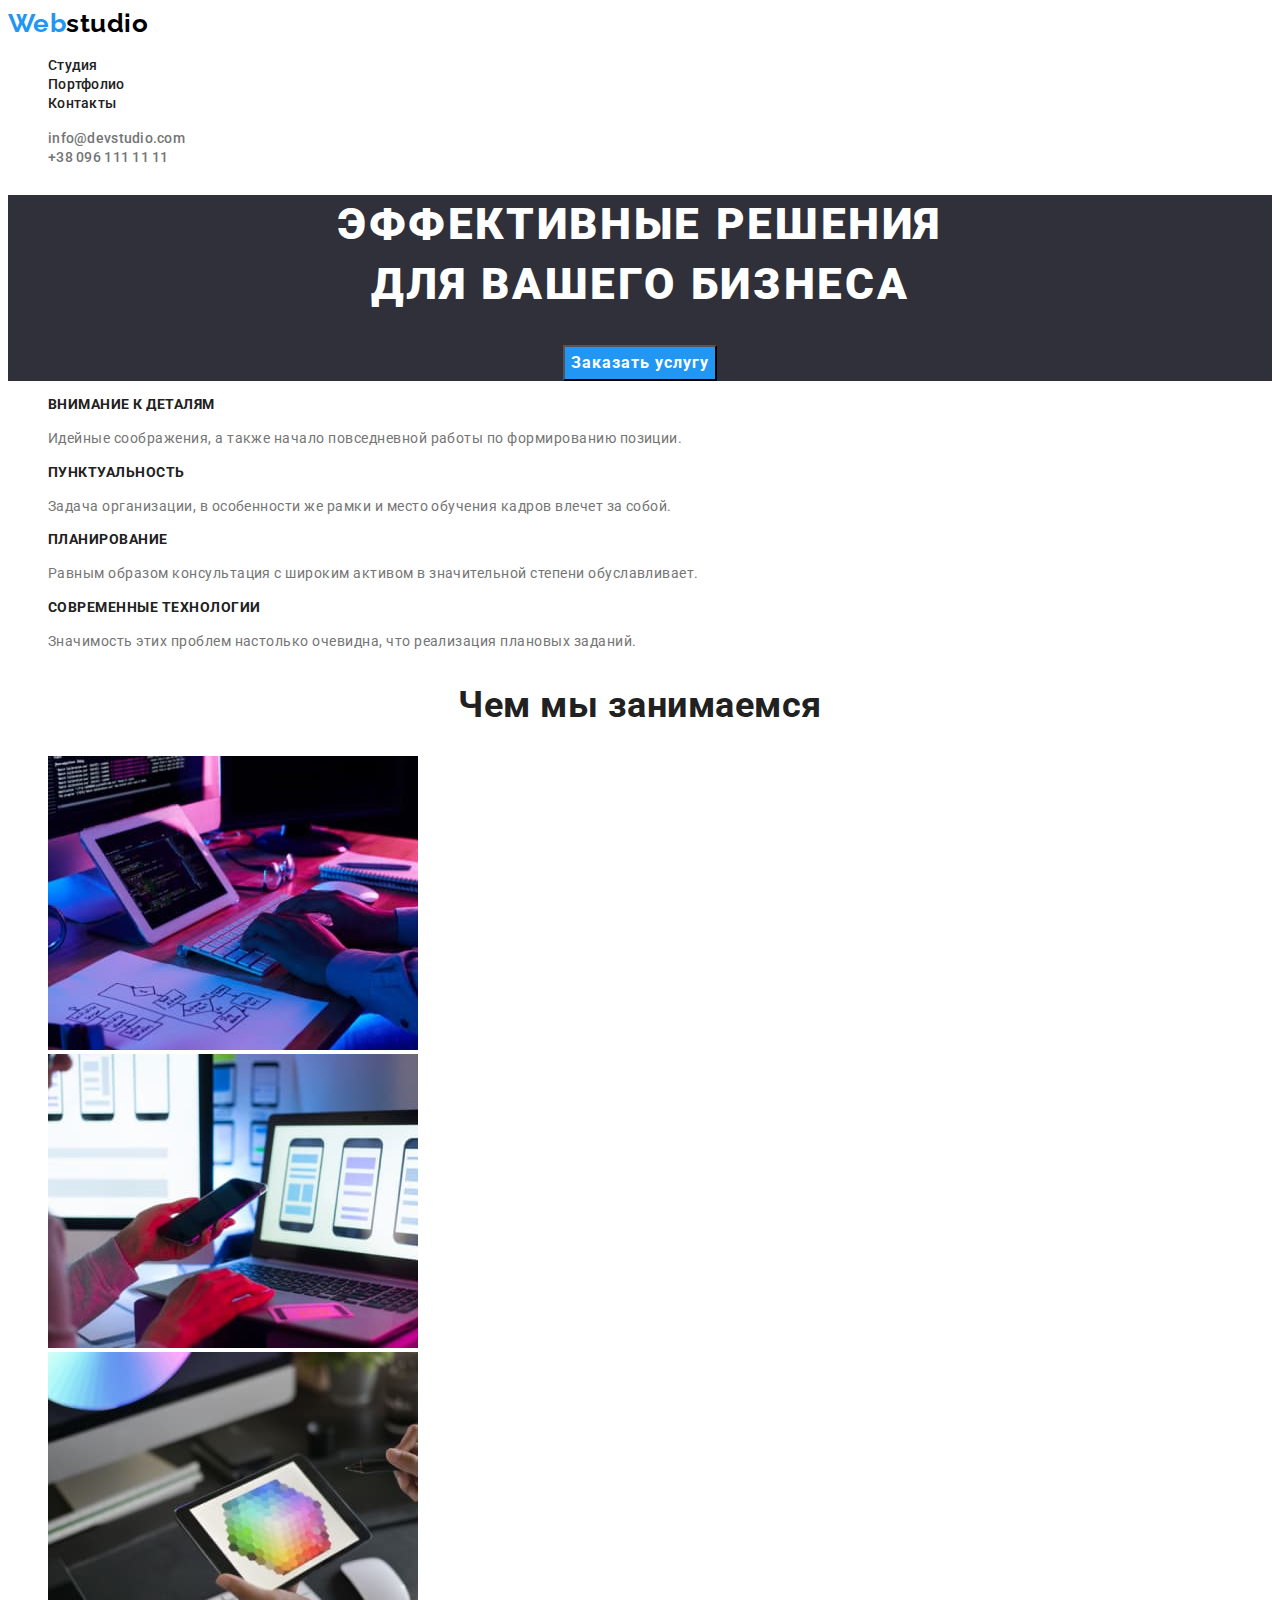
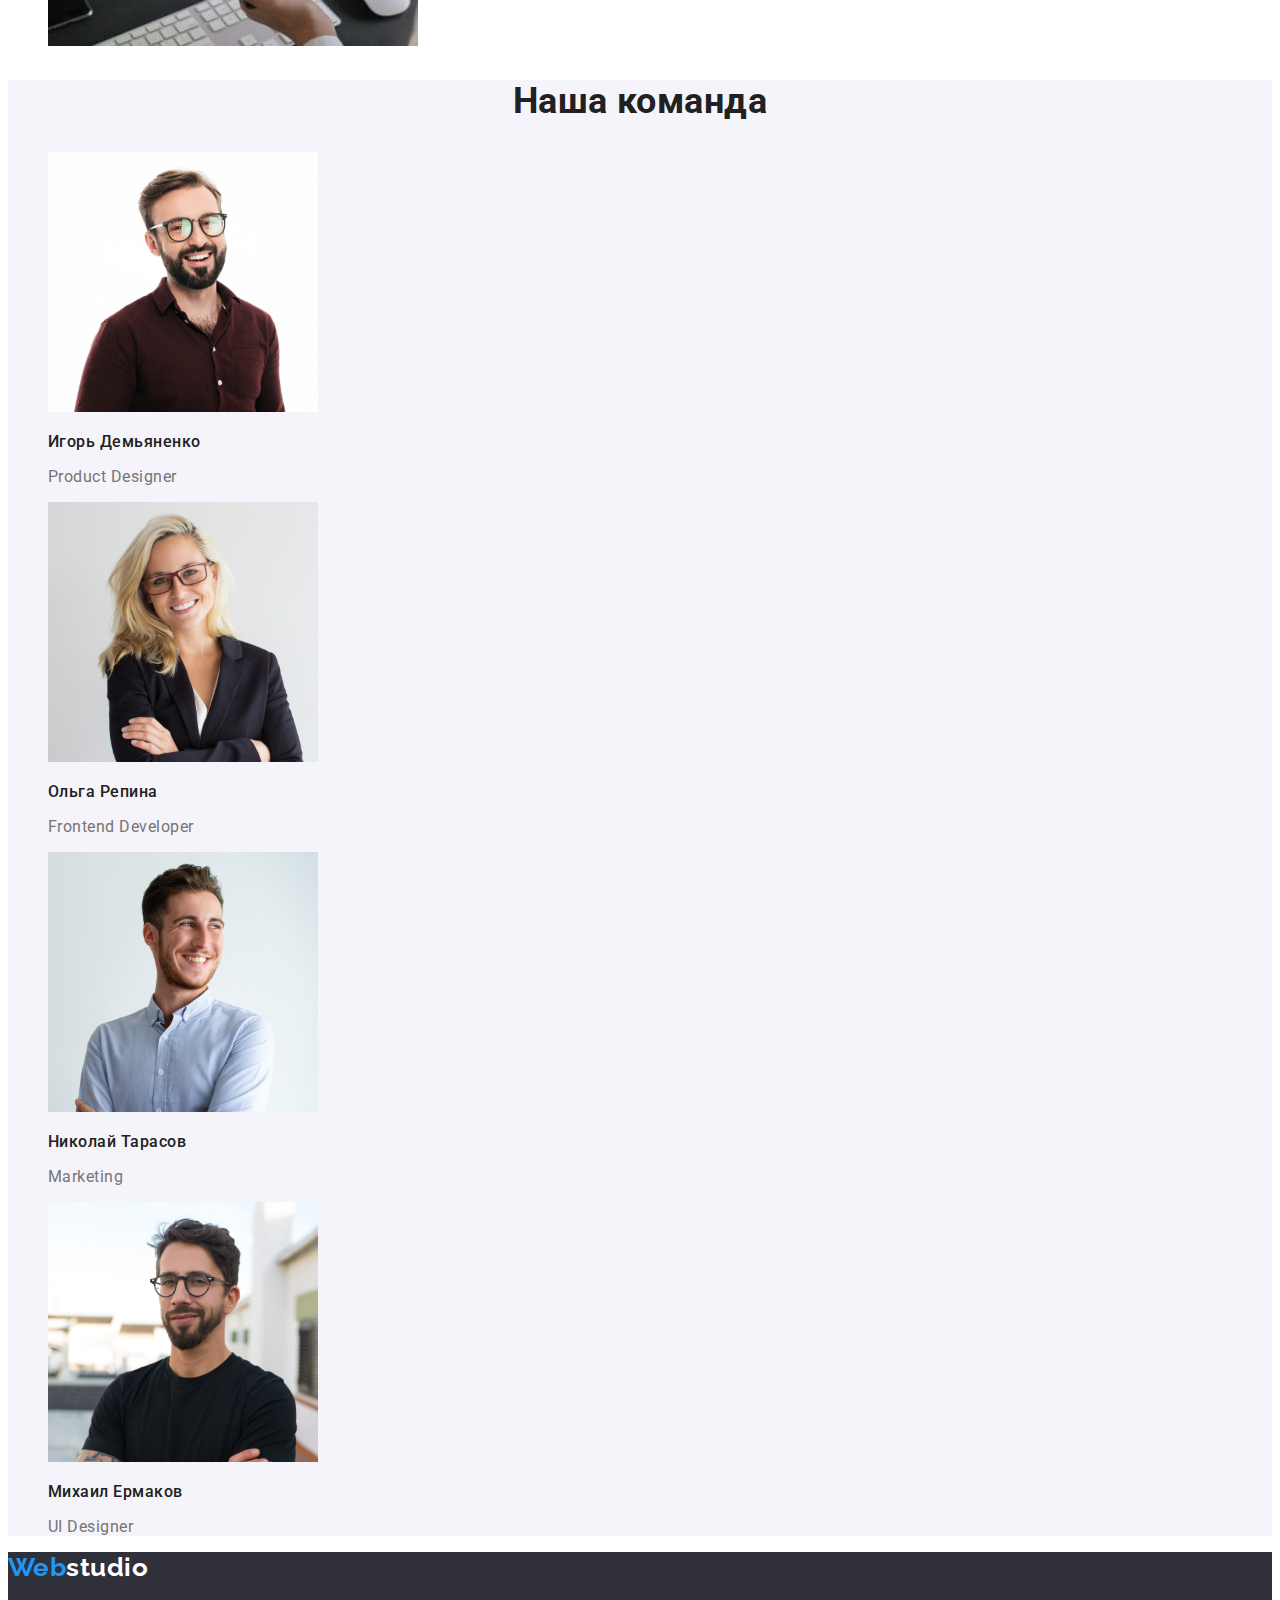
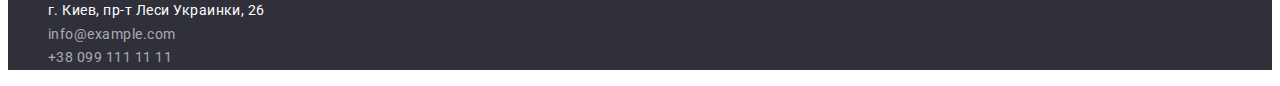
<file: index.html>
<!DOCTYPE html>
<html lang="ru">
<head>
    <meta charset="UTF-8">
    <meta http-equiv="X-UA-Compatible" content="IE=edge">
    <meta name="viewport" content="width=device-width, initial-scale=1.0">
    <title>Webstudio</title>
        <link rel="preconnect" href="https://fonts.googleapis.com" />
        <link rel="preconnect" href="https://fonts.gstatic.com" crossorigin />
        <link href="https://fonts.googleapis.com/css2?family=Raleway:wght@700&family=Roboto:wght@400;500;700;900&display=swap"
          rel="stylesheet" />
    <link rel="stylesheet" href="https://cdnjs.cloudflare.com/ajax/libs/modern-normalize/1.1.0/modern-normalize.min.css"
      integrity="sha512-wpPYUAdjBVSE4KJnH1VR1HeZfpl1ub8YT/NKx4PuQ5NmX2tKuGu6U/JRp5y+Y8XG2tV+wKQpNHVUX03MfMFn9Q=="
      crossorigin="anonymous" referrerpolicy="no-referrer" />
    <link rel="stylesheet" href="./css/styles.css" />

</head>
<body class="body">
  <!-- Шапка страницы -->
  <header>
    <!-- Навигация -->
      <nav>
     <a href="./index.html" lang="en" class="logo"> Web<span class="part-logo-first">studio</span></a>
     <ul class="site-nav-list">
         <li><a href="./index.html" class="site-nav-link">Студия</a></li>
         <li><a href="./portfolio.html" class="site-nav-link">Портфолио</a></li>
         <li><a href="" class="site-nav-link">Контакты</a></li>
     </ul>
    </nav>
    <ul class="info">
    <li><a href="mailto:info@devstudio.com" class="info-contacts">info@devstudio.com</a></li>
    <li><a href="tel:+380961111111" class="info-contacts">+38 096 111 11 11</a></li>
    </ul>
  </header>  
<!-- Уникальный контент страницы -->
  <main>
    <!-- Баннер -->
    <section class="section-hero">
      <h1 class="section-hero-title">Эффективные решения <br/>для вашего бизнеса</h1>
      <button type="button" class="button">Заказать услугу</button>
    </section>
    <!-- Скилы команды, создание скрытого заголовка -->
    <section>
      <h2 class="visually-hidden">Скилы нашей команды</h2>
      <ul class="section-skills">
        <li>
          <h3 class="section-skills-title">ВНИМАНИЕ К ДЕТАЛЯМ</h3>
          <p class="section-skills-text">Идейные соображения, а также начало повседневной работы по формированию позиции.</p>
        </li>
        <li>
          <h3 class="section-skills-title">ПУНКТУАЛЬНОСТЬ</h3>
          <p class="section-skills-text">Задача организации, в особенности же рамки и место обучения кадров влечет за собой.</p>
        </li>
        <li>
          <h3 class="section-skills-title">ПЛАНИРОВАНИЕ</h3>
          <p class="section-skills-text">Равным образом консультация с широким активом в значительной степени обуславливает.</p>
        </li>
        <li>
          <h3 class="section-skills-title">СОВРЕМЕННЫЕ ТЕХНОЛОГИИ</h3>
          <p class="section-skills-text">Значимость этих проблем настолько очевидна, что реализация плановых заданий.</p>
        </li>
      </ul>
    </section>
    <!-- Работа команды -->
    <section class="section-work">
      <h2 class="section-work-title">Чем мы занимаемся</h2>
      <ul class="section-work-list">
        <li><img src="./images/box1.jpg" alt="персональный компьютер" width="370" height="294"></li>
        <li><img src="./images/box2.jpg" alt="мобильное приложение" width="370" height="294"></li>
        <li><img src="./images/img0.jpg" alt="планшет" width="370" height="294"></li>
      </ul>
    </section>
    <!-- Команда -->
    <section class="section-team">
      <h2 class="section-team-title">Наша команда</h2>
      <ul>
        <li><img src="./images/img.jpg" alt="Игорь Демьяненко" width="270" height="260"> <h3 class="section-team-name">Игорь Демьяненко</h3><p class="section-team-desc">Product Designer</p></li>
        <li><img src="./images/img(1).jpg" alt="Ольга Репина" width="270" height="260"><h3 class="section-team-name">Ольга Репина</h3><p class="section-team-desc">Frontend Developer</p></li>
        <li><img src="./images/img(2).jpg" alt="Николай Тарасов" width="270" height="260"><h3 class="section-team-name">Николай Тарасов</h3><p class="section-team-desc">Marketing</p></li>
        <li><img src="./images/img(3).jpg" alt="Михаил Ермаков" width="270" height="260"><h3 class="section-team-name">Михаил Ермаков</h3><p class="section-team-desc">UI Designer</p></li>
      </ul>
    </section>
  </main>
  <!-- Подвал -->
  <footer class="footer-section">
    <a href="./index.html" lang="en" class="logo">Web<span class="part-logo-second">studio</span></a>
    <address class="address">
      <ul>
      <li><a href="https://goo.gl/maps/ky1xf9SAD3pNEhLd9" target="_blank" rel="noopener noreferrer" class="footer-section-address">г. Киев, пр-т Леси Украинки, 26</a></li>
      <li><a href="mailto:info@example.com" class="footer-section-contacts">info@example.com</a></li>
      <li><a href="tel:+380991111111" class="footer-section-contacts">+38 099 111 11 11</a></li>
      </ul>
    </address>
  </footer>
</body>
</html>
</file>
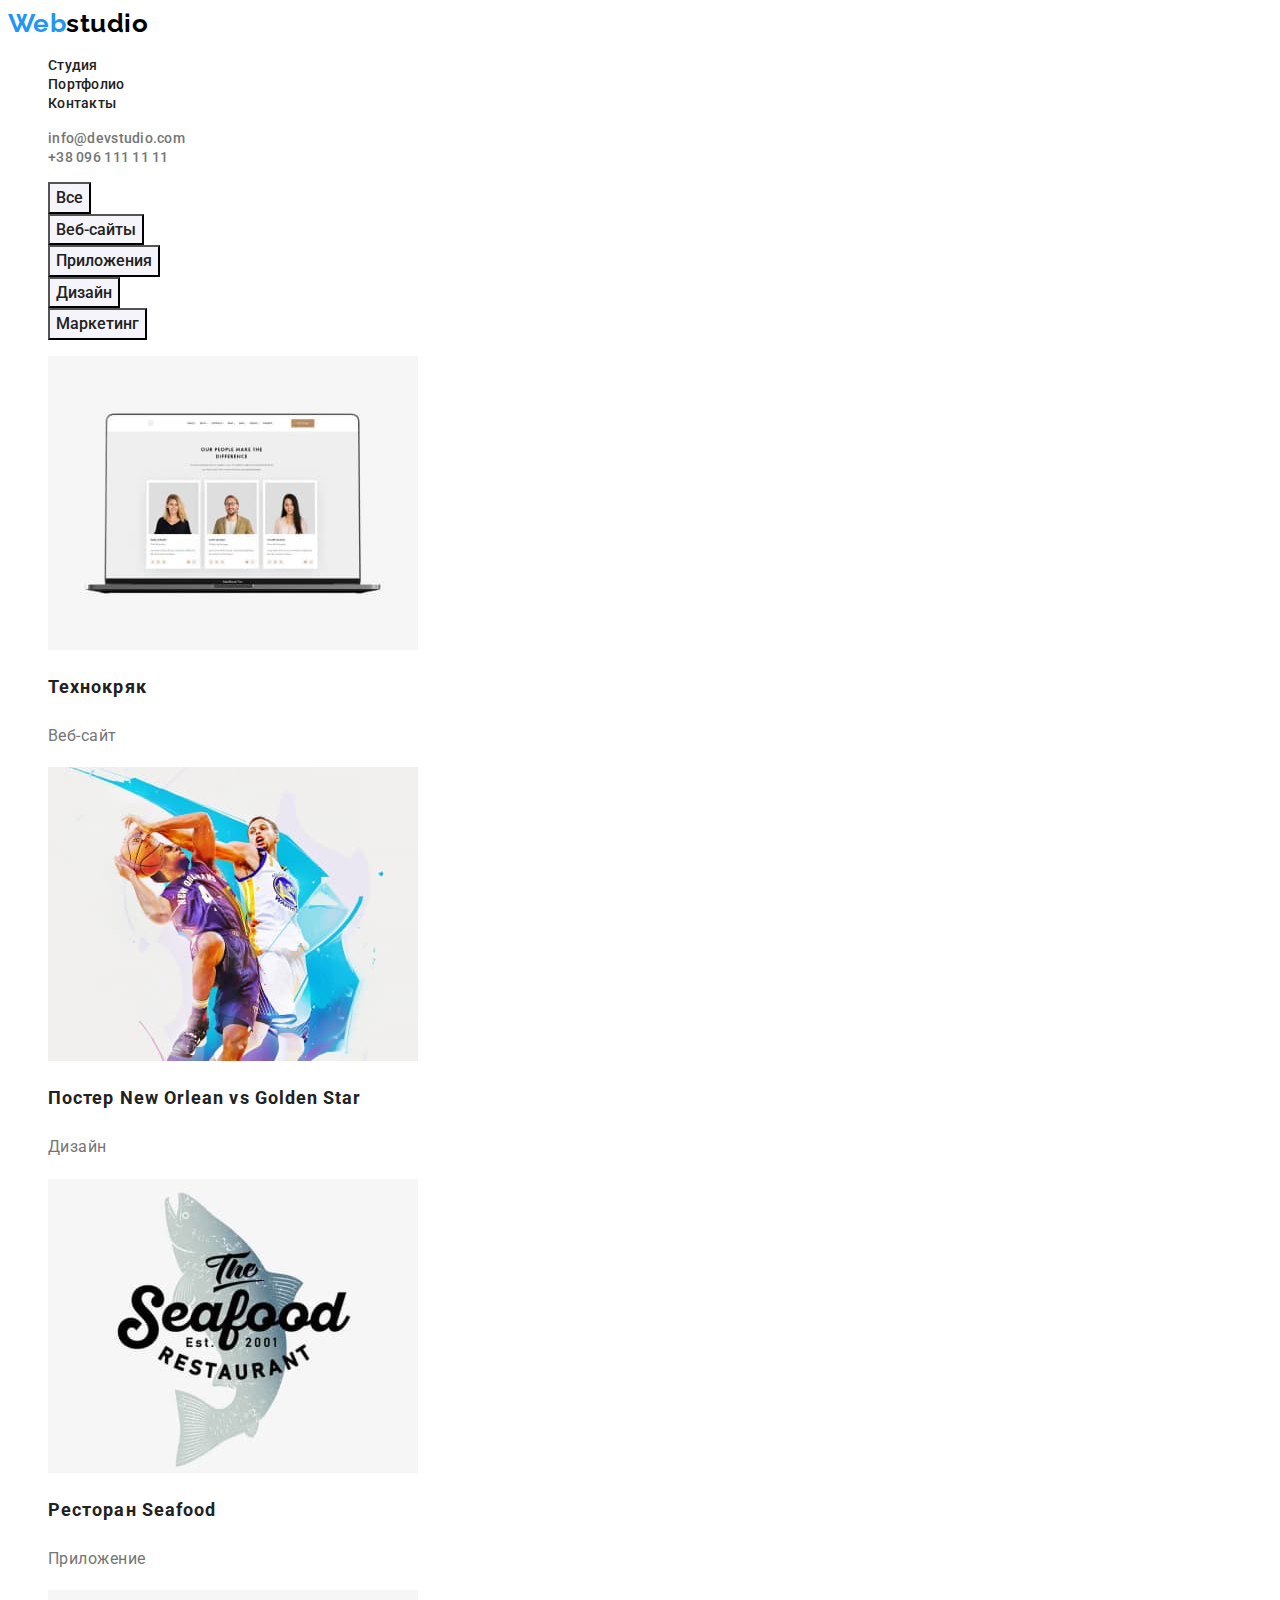
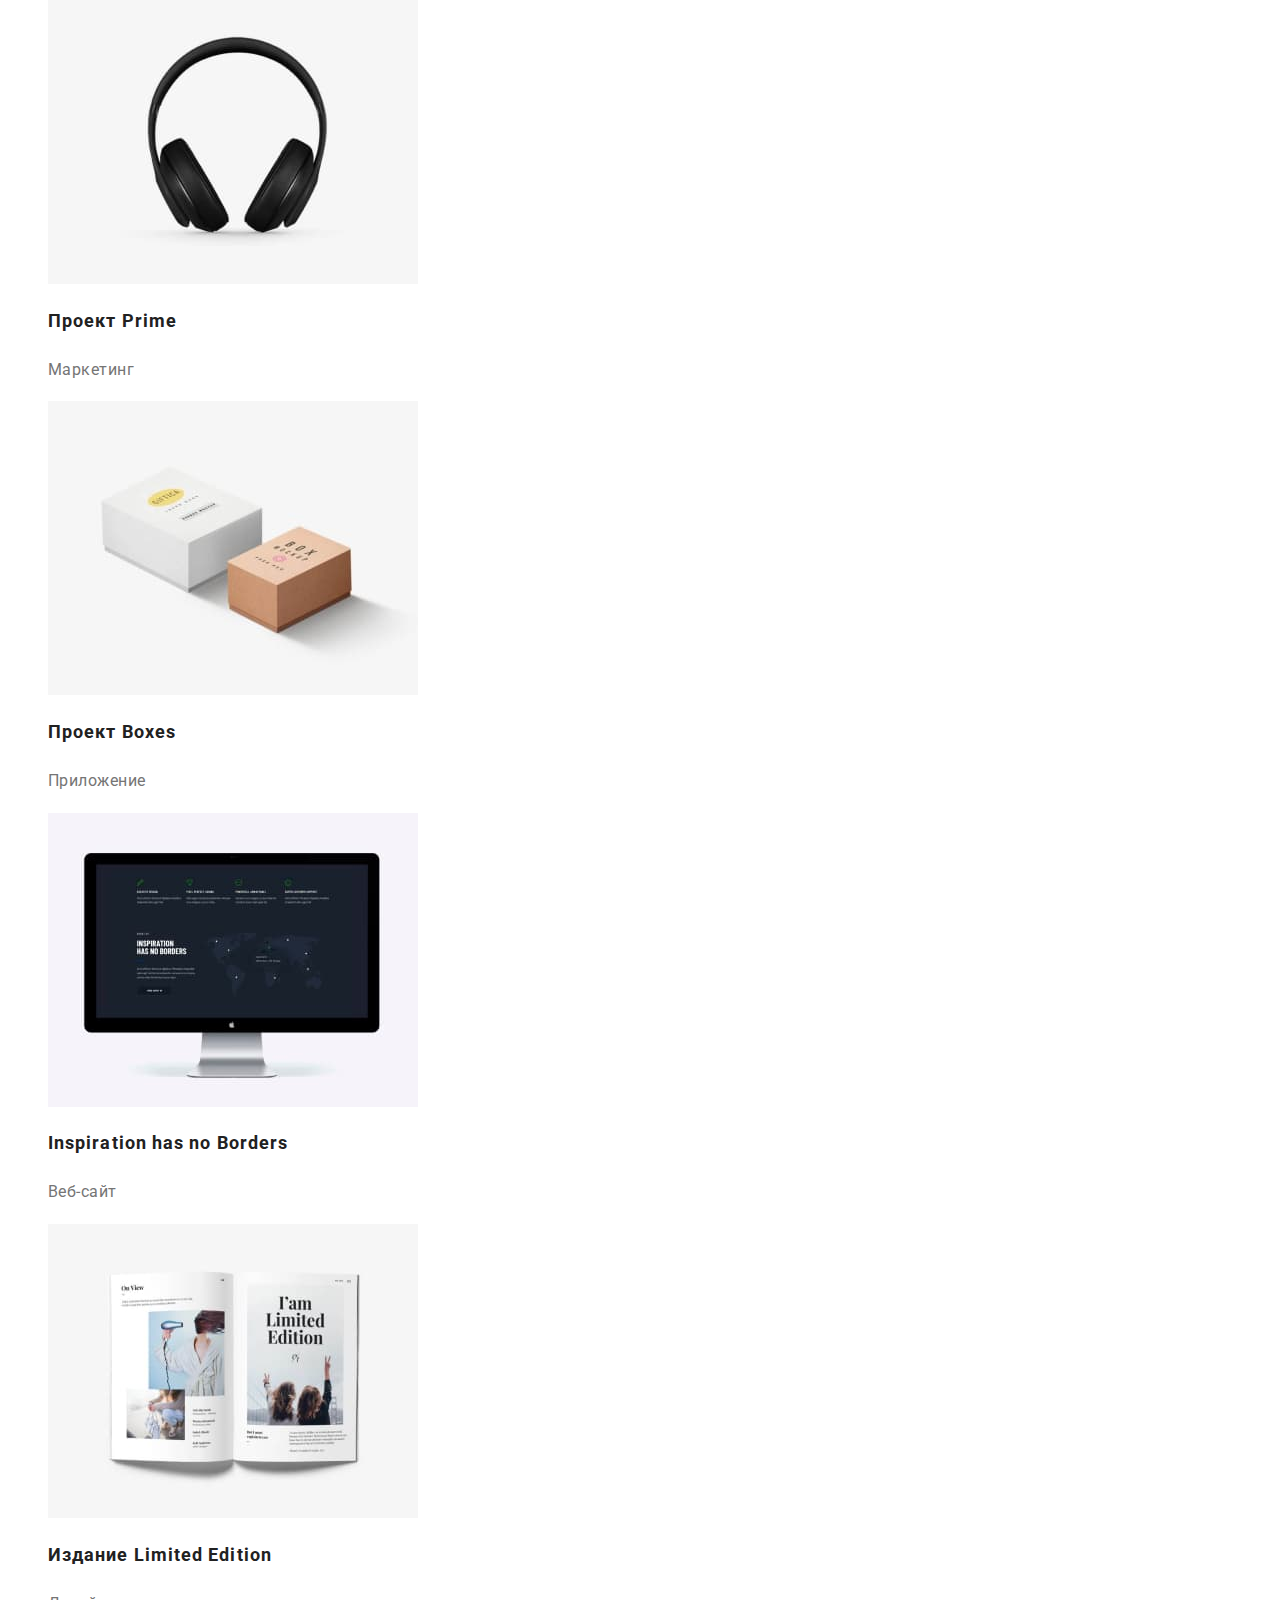
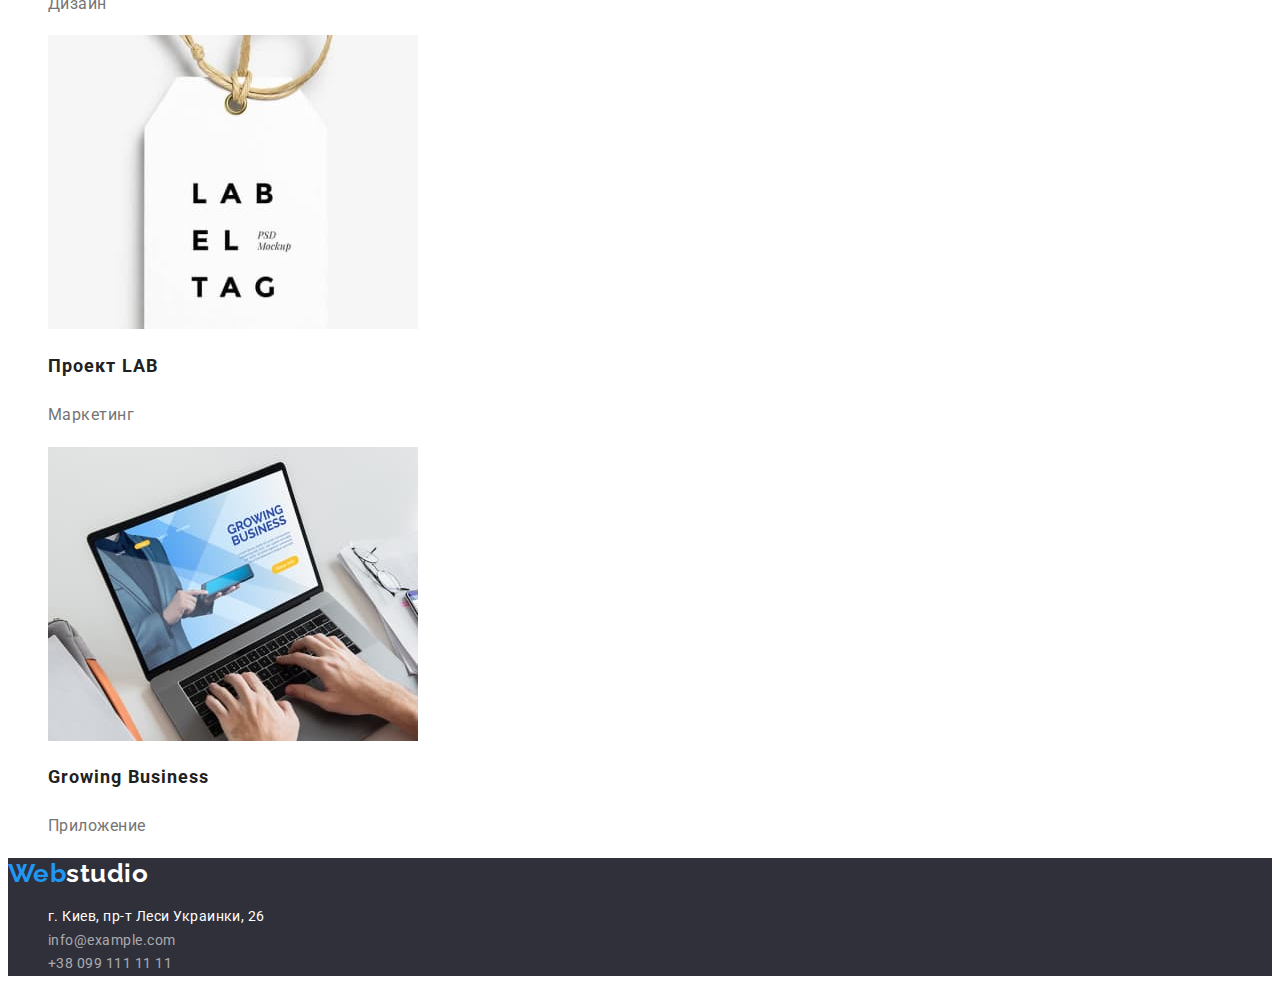
<file: portfolio.html>
<!DOCTYPE html>
<html lang="ru">
<head>
    <meta charset="UTF-8">
    <meta http-equiv="X-UA-Compatible" content="IE=edge">
    <meta name="viewport" content="width=device-width, initial-scale=1.0">
    <title>Portfolio</title> 
    <link rel="preconnect" href="https://fonts.googleapis.com" />
    <link rel="preconnect" href="https://fonts.gstatic.com" crossorigin />
    <link href="https://fonts.googleapis.com/css2?family=Raleway:wght@700&family=Roboto:wght@400;500;700&display=swap"
        rel="stylesheet" />
    <link rel="stylesheet" href="https://cdnjs.cloudflare.com/ajax/libs/modern-normalize/1.1.0/modern-normalize.min.css"
        integrity="sha512-wpPYUAdjBVSE4KJnH1VR1HeZfpl1ub8YT/NKx4PuQ5NmX2tKuGu6U/JRp5y+Y8XG2tV+wKQpNHVUX03MfMFn9Q=="
        crossorigin="anonymous" referrerpolicy="no-referrer" />
    <link rel="stylesheet" href="./css/styles.css" />
 
</head>
<body class="body">
    <!-- Шапка страницы -->
<header>
    <!-- Навигация -->
    <nav>
        <a href="./portfolio.html" lang="en" class="logo"> Web<span class="part-logo-first">studio</span></a>
        <ul class="site-nav-list">
            <li><a href="./index.html" class="site-nav-link">Студия</a></li>
            <li><a href="./portfolio.html" class="site-nav-link">Портфолио</a></li>
            <li><a href="" class="site-nav-link">Контакты</a></li>
        </ul>
    </nav>
    <ul class="info">
        <li><a href="mailto:info@devstudio.com" class="info-contacts">info@devstudio.com</a></li>
        <li><a href="tel:+380961111111" class="info-contacts">+38 096 111 11 11</a></li>
    </ul>
</header>
    <!-- Контент -->
    <main>
        <section class="portfolio">
            <!-- Созднаие скрытого контента, Портфолио -->
            <h1 class="visually-hidden">Портфолио</h1>
            <ul>
            <li><button type="button" class="portfolio-button">Все</button></li>
            <li><button type="button" class="portfolio-button">Веб-сайты</button></li>
            <li><button type="button" class="portfolio-button">Приложения</button></li>
            <li><button type="button" class="portfolio-button">Дизайн</button></li>
            <li><button type="button" class="portfolio-button">Маркетинг</button></li>
            </ul>
            <!-- Картинки -->
            <ul class="portfolio-works">
                <li><img src="./images/tehno.jpg" alt="Ноутбук" width="370" height="294"><h2 class="portfolio-works-title">Технокряк</h2><p class="portfolio-works-text">Веб-сайт</p></li>
                <li><img src="./images/poster.jpg" alt="Постер баскетбольная команда" width="370" height="294"><h2 class="portfolio-works-title">Постер New Orlean vs Golden Star</h2><p class="portfolio-works-text">Дизайн</p></li>
                <li><img src="./images/restaurant.jpg" alt="Эмблема ресторана" width="370" height="294"><h2 class="portfolio-works-title">Ресторан Seafood</h2><p class="portfolio-works-text">Приложение</p></li>
                <li><img src="./images/headphones.jpg" alt="Наушники" width="370" height="294"><h2 class="portfolio-works-title">Проект Prime</h2><p class="portfolio-works-text">Маркетинг</p></li>
                <li><img src="./images/boxes.jpg" alt="Две коробки" width="370" height="294"><h2 class="portfolio-works-title">Проект Boxes</h2><p class="portfolio-works-text">Приложение</p></li>
                <li><img src="./images/monitor.jpg" alt="Монитор" width="370" height="294"><h2 class="portfolio-works-title">Inspiration has no Borders</h2><p class="portfolio-works-text">Веб-сайт</p></li>
                <li><img src="./images/newspaper.jpg" alt="Газета" width="370" height="294"><h2 class="portfolio-works-title">Издание Limited Edition</h2><p class="portfolio-works-text">Дизайн</p></li>
                <li><img src="./images/tag.jpg" alt="Бирка" width="370" height="294"><h2 class="portfolio-works-title">Проект LAB</h2><p class="portfolio-works-text">Маркетинг</p></li>
                <li><img src="./images/notebook.jpg" alt="Ноутбук с клавиатурой" width="370" height="294"><h2 class="portfolio-works-title">Growing Business</h2><p class="portfolio-works-text">Приложение</p></li>
            </ul>
        </section>
    </main>
    <!-- Подвал страницы -->
        <footer class="footer-section">
                <a href="./portfolio.html" lang="en" class="logo">Web<span class="part-logo-second">studio</span></a>
            <address class="address">
            <ul>
                <li><a href="https://goo.gl/maps/ky1xf9SAD3pNEhLd9" target="_blank" rel="noopener noreferrer"
                    class="footer-section-address">г. Киев, пр-т Леси Украинки, 26</a></li>
                <li><a href="mailto:info@example.com" class="footer-section-contacts">info@example.com</a></li>
                <li><a href="tel:+380991111111" class="footer-section-contacts">+38 099 111 11 11</a></li>
            </ul>
            </address>
        </footer>
</body>
</html>
</file>
<file: css/styles.css>
/* лого #000000 */
/* текст основной #212121 */
/* текст параграфа #757575*/
/* акцент #2196F3 */
/* текст ссылок в футере rgba(255, 255, 255, 0.6); */
/* вторичный цвет фона #F5F4FA */

:root {
  --logo-color: #000000;
  --primary-white-color: #ffffff;
  --title-color: #212121;
  --primary-text-color: #757575;
  --footer-link-color: rgba(255, 255, 255, 0.6);
  --accent-color: #2196f3;
}

/* ---------------BODY----------------- */

.body {
  color: var(--primary-text-color);
  background-color: var(--primary-white-color);
  font-family: Roboto, sans-serif;
  letter-spacing: 0.03em;
}
ul {
  list-style: none;
}
a {
  text-decoration: none;
}
.visually-hidden {
  position: absolute;
  white-space: nowrap;
  width: 1px;
  height: 1px;
  overflow: hidden;
  border: 0;
  padding: 0;
  clip: rect(0 0 0 0);
  clip-path: inset(50%);
  margin: -1px;
}

/* -----------------LOGO----------------------*/

.logo {
  font-family: Raleway;
  font-weight: 700;
  font-size: 26px;
  line-height: 1.19;
  color: var(--accent-color);
}

.part-logo-first {
  color: var(--logo-color);
}
.part-logo-second {
  color: var(--primary-white-color);
}

/* ---------------------NAVIGATION------------------- */

.site-nav-link {
  font-weight: 500;
  font-size: 14px;
  line-height: 1.14;
  letter-spacing: 0.02em;
  color: var(--title-color);
}
.site-nav-link:hover,
.site-nav-link:focus {
  color: var(--accent-color);
}
.info .info-contacts {
  font-weight: 500;
  font-size: 14px;
  line-height: 1.14;
  letter-spacing: 0.02em;
  color: var(--primary-text-color);
}
.info-contacts:hover,
.info-contacts:focus {
  color: var(--accent-color);
}

/* --------------------MAIN----------------------- */

.section-hero {
  text-align: center;
  background-color: #2f303a;
}
.section-hero-title {
  font-weight: 900;
  font-size: 44px;
  line-height: 1.36;
  letter-spacing: 0.06em;
  text-transform: uppercase;
  color: var(--primary-white-color);
}

.button {
  font-family: inherit;
  cursor: pointer;
  font-weight: 700;
  font-size: 16px;
  line-height: 1.9;
  letter-spacing: 0.06em;
  color: var(--primary-white-color);
  background-color: var(--accent-color);
}

/* -----------------------SKILS MY TEAM---------------------- */

.section-skills-title {
  font-weight: 700;
  font-size: 14px;
  line-height: 1.14;
  color: var(--title-color);
}
.section-skills-text {
  font-size: 14px;
  line-height: 1.7;
}

/* -----------------------TEAM WORK------------------------- */

.section-work-title {
  font-weight: 700;
  font-size: 36px;
  line-height: 1.17;
  text-align: center;
  color: var(--title-color);
}

/*------------------------OUR TEAM------------------------*/

.section-team {
  background-color: #f5f4fa;
}

.section-team-title {
  font-weight: 700;
  font-size: 36px;
  line-height: 1.17;
  text-align: center;
  color: var(--title-color);
}
.section-team-name {
  font-weight: 500;
  font-size: 16px;
  line-height: 1.19;
  color: var(--title-color);
}
.section-team-desc {
  font-size: 16px;
  line-height: 1.19;
}

/* ----------------------FOOTER--------------------------- */
.footer-section {
  background-color: #2f303a;
}
.footer-section-address {
  font-style: normal;
  font-size: 14px;
  line-height: 1.7;
  color: var(--primary-white-color);
}
.footer-section-address:hover,
.footer-section-address:focus {
  color: var(--accent-color);
}
.footer-section-contacts {
  font-style: normal;
  font-size: 14px;
  line-height: 1.7;
  color: var(--footer-link-color);
}
.footer-section-contacts:hover,
.footer-section-contacts:focus {
  color: var(--accent-color);
}

/* ------------------PORTFOLIO-------------------- */
.portfolio-button {
  font-family: inherit;
  cursor: pointer;
  font-weight: 500;
  font-size: 16px;
  line-height: 1.6;
  color: var(--title-color);
  background-color: #f5f4fa;
}
.portfolio-button:hover,
.portfolio-button:focus {
  background-color: var(--accent-color);
  color: var(--primary-white-color);
}

/* -------------------PORTFOLIO-WORKS------------------ */

.portfolio-works-title {
  font-weight: 700;
  font-size: 18px;
  line-height: 2;
  letter-spacing: 0.06em;
  color: var(--title-color);
}
.portfolio-works-text {
  font-size: 16px;
  line-height: 1.9;
}
</file>
